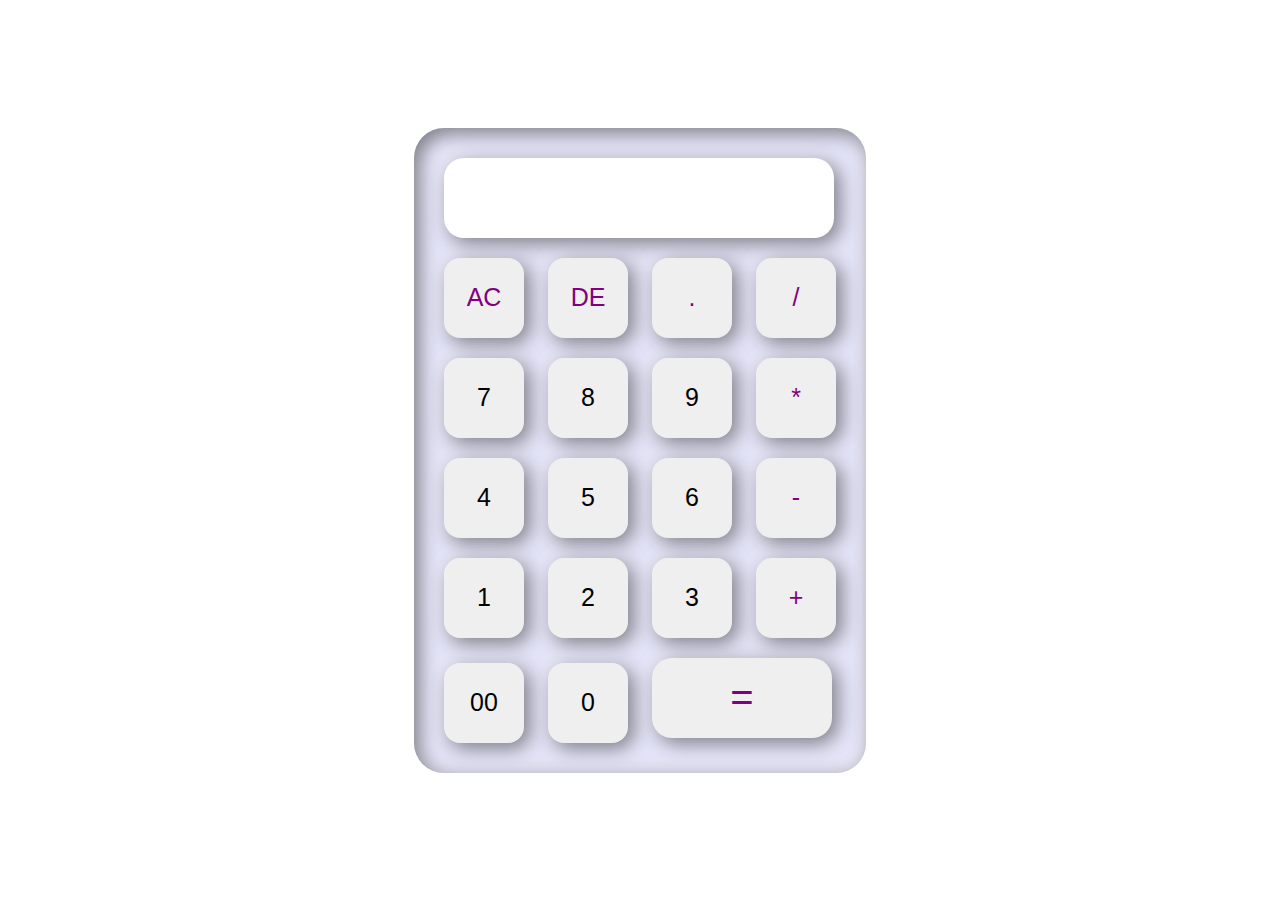
<file: Encyptix/Calculator/index.html>
<!DOCTYPE html>
<html lang="en">
<head>
    <meta charset="UTF-8">
    <meta name="viewport" content="width=device-width, initial-scale=1.0">
    <title>calculator</title>
    <link rel="stylesheet" href="style.css">
</head>
<body>
    <div class="main">
        <div class="calculator">
            <form>
                <div class="display">
                    <input type="text" name="display" >
                </div>
                <div class="row">
                    <input type="button" value="AC"onclick="display.value = ''" id="op">
                    <input type="button" value="DE"onclick="display.value = display.value.toString().slice(0,-1)" id="op">
                    <input type="button" value="."onclick="display.value += '.'" id="op">
                    <input type="button" value="/"onclick="display.value += '/'" id="op">
                </div>
                <div class="row">
                    <input type="button" value="7" onclick="display.value += '7'">
                    <input type="button" value="8" onclick="display.value += '8'">
                    <input type="button" value="9"onclick="display.value += '9'">
                    <input type="button" value="*"onclick="display.value += '*'" id="op">
                </div>
                <div class="row">
                    <input type="button" value="4"onclick="display.value += '4'">
                    <input type="button" value="5"onclick="display.value += '5'">
                    <input type="button" value="6"onclick="display.value += '6'">
                    <input type="button" value="-"onclick="display.value += '-'" id="op">
                </div>
                <div class="row">
                    <input type="button" value="1"onclick="display.value += '1'">
                    <input type="button" value="2"onclick="display.value += '2'">
                    <input type="button" value="3"onclick="display.value += '3'">
                    <input type="button" value="+"onclick="display.value += '+'" id="op">
                </div>
                <div class="row">
                    <input type="button" value="00"onclick="display.value += '00'">
                    <input type="button" value="0"onclick="display.value += '0'">
                    <input type="button" value="=" onclick="display.value=eval(display.value)" id="equal">
                </div>
            </form>
        </div>
    </div>
</body>
</html>
</file>
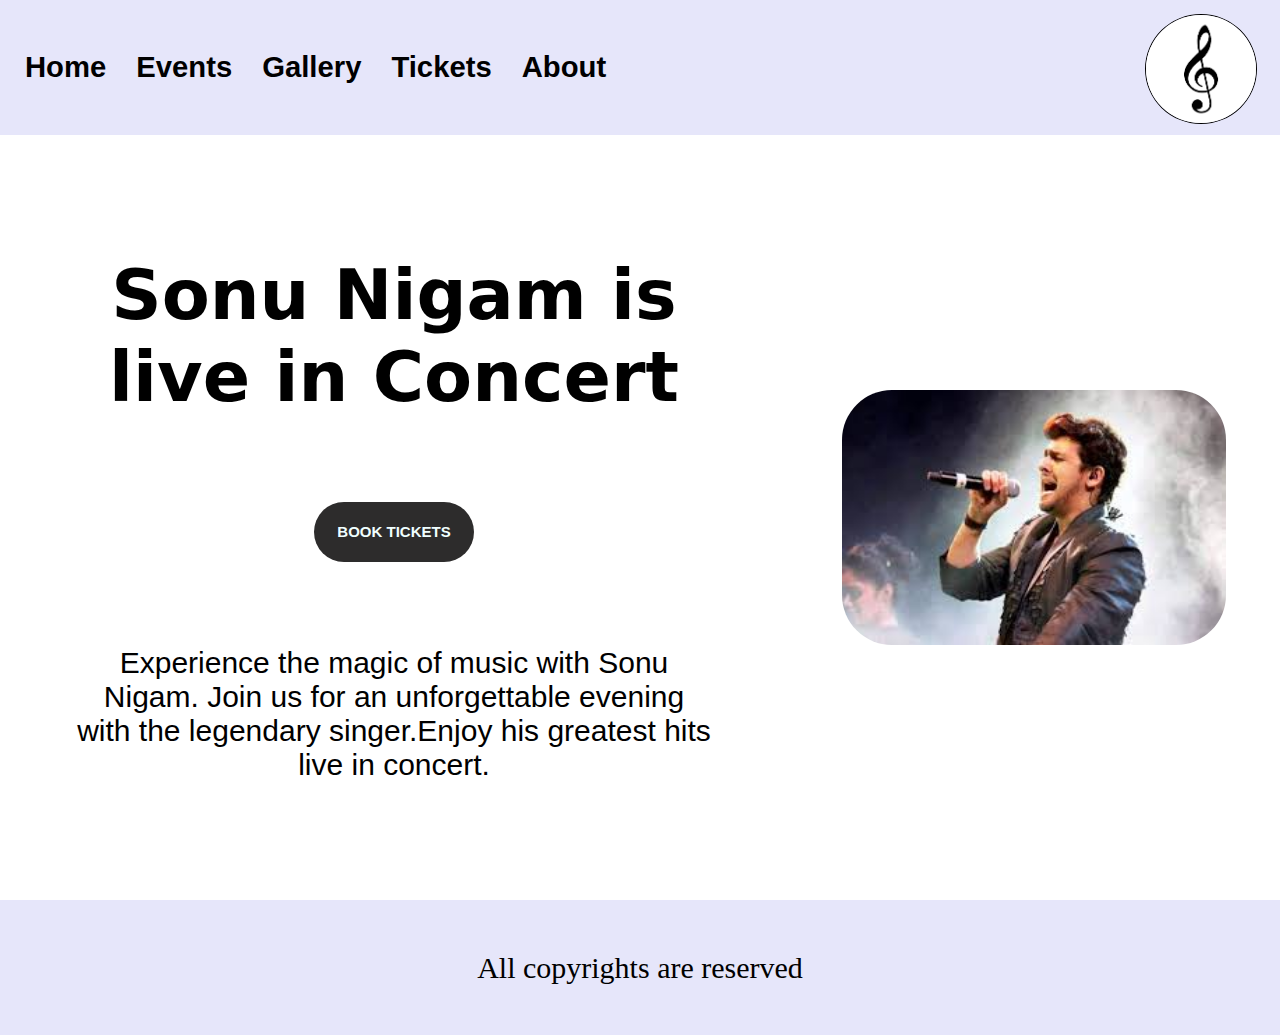
<file: Encyptix/Landing page/index.html>
<!DOCTYPE html>
<html lang="en">
<head>
    <meta charset="UTF-8">
    <meta name="viewport" content="width=device-width, initial-scale=1.0">
    <title>Landing page</title>
    <link rel="stylesheet" href="style.css">
</head>
<body>
    <div class="main">
        <div class="fakenav"></div>
        <div class="nav">
            <div class="menu">
                <h3>Home</h3>      
                <h3>Events</h3>
                <h3>Gallery</h3>
                <h3>Tickets</h3>
                <h3>About</h3>
            </div>
            <div class="logo">
                <img src="assets/2m.png" alt="">
            </div>
            

        
            
        </div>
        <div class="box">
            <div class="boxl">
                <h1 id="heading">Sonu Nigam is live in Concert
                </h1>
                <div class="button">

                    <h1 id="buttont">
                        BOOK TICKETS
                    </h1>
                </div>
                <p>Experience the magic of music with Sonu Nigam. Join us for an unforgettable evening with the legendary singer.Enjoy his greatest hits live in concert.</p>

            </div>
            <div class="boxr">
                <img src="assets/sonu.jpg" alt="">
                

            </div>
        </div>
        
        
        </div>
    </div>
    <div class="footer">
        <p>
            All copyrights are reserved
        </p>
    </div>
</body>
</html>
</file>
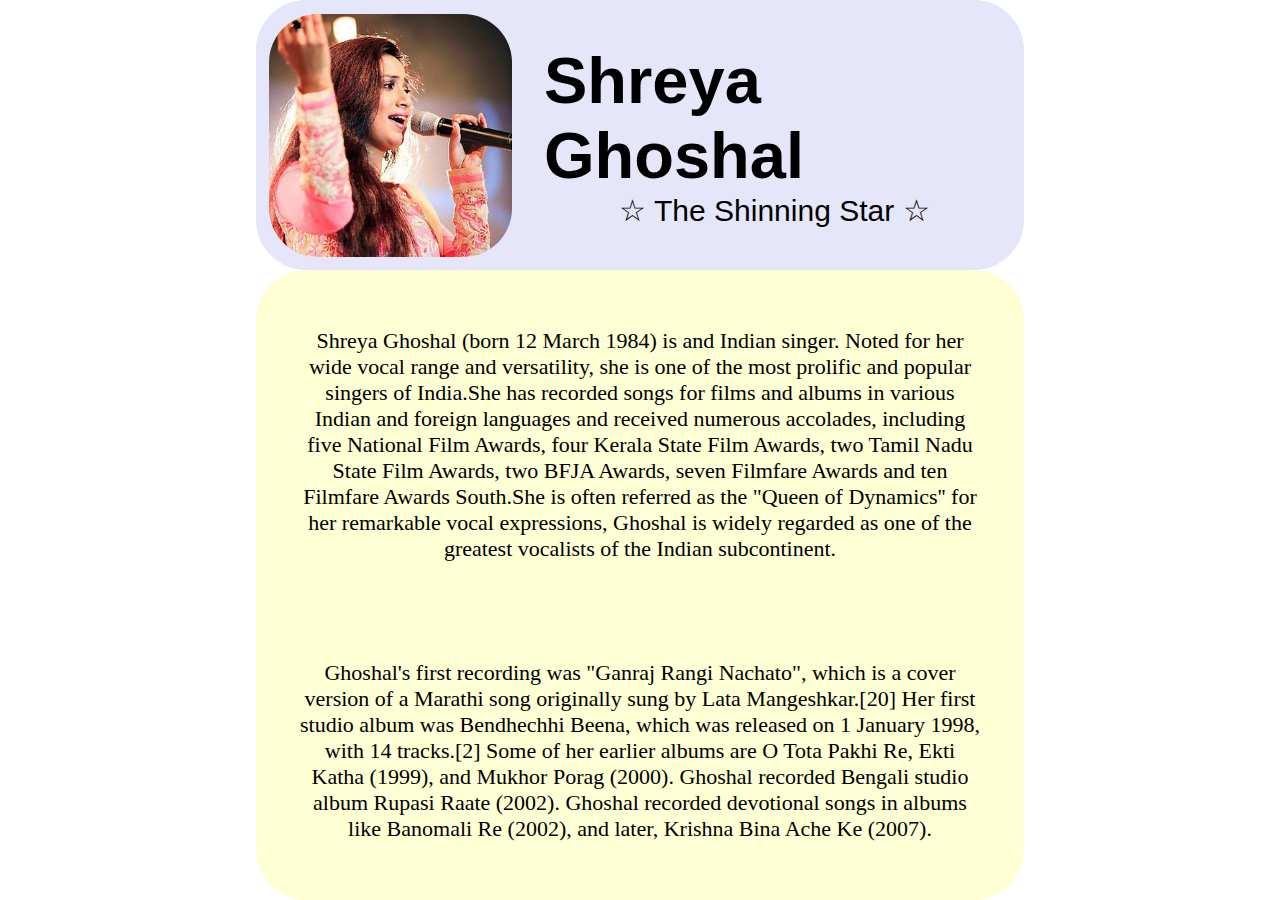
<file: Encyptix/Tribute page/index.html>
<!DOCTYPE html>
<html lang="en">
<head>
    <meta charset="UTF-8">
    <meta name="viewport" content="width=device-width, initial-scale=1.0">
    <title>Tribute page</title>
    <link rel="stylesheet" href="style.css">
</head>
<body>
    <div class="main">
        <div class="sec1">
            <div class="l1">
                <img src="assets/shreya.png" alt="">

            </div>
            <div class="r1">
                <h1>Shreya Ghoshal</h1>
                <p> ☆ The Shinning Star ☆</p>
            </div>
        </div>
        <div class="sec2">
        <p>Shreya Ghoshal (born 12 March 1984) is and Indian singer. Noted for her wide vocal range and versatility, she is one of the most prolific and popular singers of India.She has recorded songs for films and albums in various Indian and foreign languages and received numerous accolades, including five National Film Awards, four Kerala State Film Awards, two Tamil Nadu State Film Awards, two BFJA Awards, seven Filmfare Awards and ten Filmfare Awards South.She is often referred as the "Queen of Dynamics'' for her remarkable vocal expressions, Ghoshal is widely regarded as one of the greatest vocalists of the Indian subcontinent.</p>
        
        <p>Ghoshal's first recording was "Ganraj Rangi Nachato", which is a cover version of a Marathi song originally sung by Lata Mangeshkar.[20] Her first studio album was Bendhechhi Beena, which was released on 1 January 1998, with 14 tracks.[2] Some of her earlier albums are O Tota Pakhi Re, Ekti Katha (1999), and Mukhor Porag (2000). Ghoshal recorded Bengali studio album Rupasi Raate (2002). Ghoshal recorded devotional songs in albums like Banomali Re (2002), and later, Krishna Bina Ache Ke (2007).</p>

        </div>
        
    </div>
    
</body>
</html>
</file>
<file: Encyptix/Calculator/style.css>
*{
    margin: 0;
    padding: 0;

}
html,body{
    height: 100%;
    width: 100%;
}
.main{
    height: 100%;
    width: 100%;
    display: flex;
    align-items: center;
    justify-content:center ;
    

}
.calculator{
    background-color: lavender;
    display: flex;
    align-items: center;
    justify-content: center;
    padding: 20px;
    border-radius: 30px;
    box-shadow:inset -5px -5px 20px rgba(255, 255, 255,0.2), inset 5px 5px 20px rgba(0, 0, 0, 0.5) ;


}
.calculator form input {
    border: 0;
    outline: 0;
    height: 80px;
    width: 80px;
    margin: 10px;
    border-radius: 20%;
    color: black;
    font-size: 25px;
    box-shadow: -5px -5px 20px rgba(255, 255, 255,0.2),5px 5px 20px rgba(0, 0, 0, 0.5) ;

}
#equal{
    width: 180px;
    border-radius: 20px;
    color: purple;
    font-size:40px ;
    
}
form .display input {
    width: 390px;
    border-radius: 20px;
    text-align: center;
}
#op{
    color: purple;


}
</file>
<file: Encyptix/Landing page/style.css>
*{
    padding: 0%;
    margin: 0%;
}
body,html{
    height: 100%;
    width: 100%;
}
.main{
    display: flex;
    flex-direction: column;
    height: 100%;
    width: 100%;
    
}
.nav{
    width: 100%;
    height: 15%;
    background-color:lavender;
    display: flex;
    align-items: center;
    gap: 30px;
    font-family: 'Gill Sans', 'Gill Sans MT', Calibri, 'Trebuchet MS', sans-serif;
    position: absolute;
    font-size: 25px;
    justify-content: space-between;
    
    

}
.menu{
    display: flex;
    gap: 30px;
    font-size: 25px;
    margin: 25px;

}
.logo{
    height: 80%;
    margin-right: 25px;
    
}
.logo img{
    height: 100%;
    border-radius: 50%;
    border: 1px solid black;
}
.fakenav{
    width: 100%;
    height: 15%;
}
.box{
    width: 100%;
    height: 85%;
    background-color: white;
    display: flex;
    align-items: center;
    justify-content: space-around;

}
.boxl{
    width: 50% ;
    height: 80%;
    background-color: white;
    font-family: 'Lucida Sans', 'Lucida Sans Regular', 'Lucida Grande', 'Lucida Sans Unicode', Geneva, Verdana, sans-serif;
    justify-content: space-around;
    display: flex;
    flex-direction: column;
    padding: 20px;
    align-items: center;
    
}
#heading{
    font-size: 70px;
    font-family:system-ui, -apple-system, BlinkMacSystemFont, 'Segoe UI', Roboto, Oxygen, Ubuntu, Cantarell, 'Open Sans', 'Helvetica Neue', sans-serif;
    text-align: center;
}
.button{
    background-color:rgb(45, 44, 44);
    width: 150px;
    height: 50px;
    display: flex;
    align-items: center;
    padding: 5px;
    justify-content: center;
    border-radius: 30px;

}
  
#buttont{
    color: azure;
    font-size: 15px;
    text-align: center;
    
}
.button :hover{
    background-color:rgb(98, 97, 97);
    width: 150px;
    height: 50px;
    display: flex;
    align-items: center;
    padding: 5px;
    justify-content: center;
    border-radius: 30px;
}

p{
    font-size: 30px;
    text-align: center;
}
.boxr{
    width: 30%;
    height: 80%;
    background-color:white;
    display: flex;
    align-items: center;
    justify-content: center;

}
img{
    width: 100%;
    border-radius: 50px;
}
.footer{
    height: 15%;
    width: 100%;
    color: black;
    background-color: lavender;
    display: flex;
    justify-content: center;
    align-items: center;

}
</file>
<file: Encyptix/Tribute page/style.css>
*{
    padding: 0%;
    margin: 0%;
}
body,html{
    height: 100%;
    width: 100%;
    display: flex;
    justify-content: center;

}
.main{
    height: 100%;
    width: 60%;
    

}
.sec1{
    width: 100%;
    height: 30%;
    background-color:lavender;
    display: flex;
    align-items: center;
    justify-content: space-around;
    border-radius: 50px;
}
.l1{
    height: 90%;
    width: 30%;
    display: flex;
    justify-content: center;
    align-items: center;
}
img{
    height: 100%;
    border-radius: 20%;
}
.r1{
    width: 60%;
    height: 90%;

    display: flex;
    flex-direction: column;
    justify-content: center;
    align-items: center;
}
h1{
    font-size: 65px;
    font-family:'Segoe UI', Tahoma, Geneva, Verdana, sans-serif;
}
.r1 p{
    font-size: 30px;
    font-family: 'Segoe UI', Tahoma, Geneva, Verdana, sans-serif;
}
.sec2{ 
    width: 100%;
    height: 70%;
    background-color: rgb(255, 255, 213);
    display: flex;
    border-radius: 50px;
    align-items: center;
    justify-content: space-evenly;
    flex-direction: column;

}
.sec2 p{
    text-align: center;
    font-size: 22px;
    font-family: Cambria, Cochin, Georgia, Times, 'Times New Roman', serif;
    margin: 40px;
    

}
</file>
